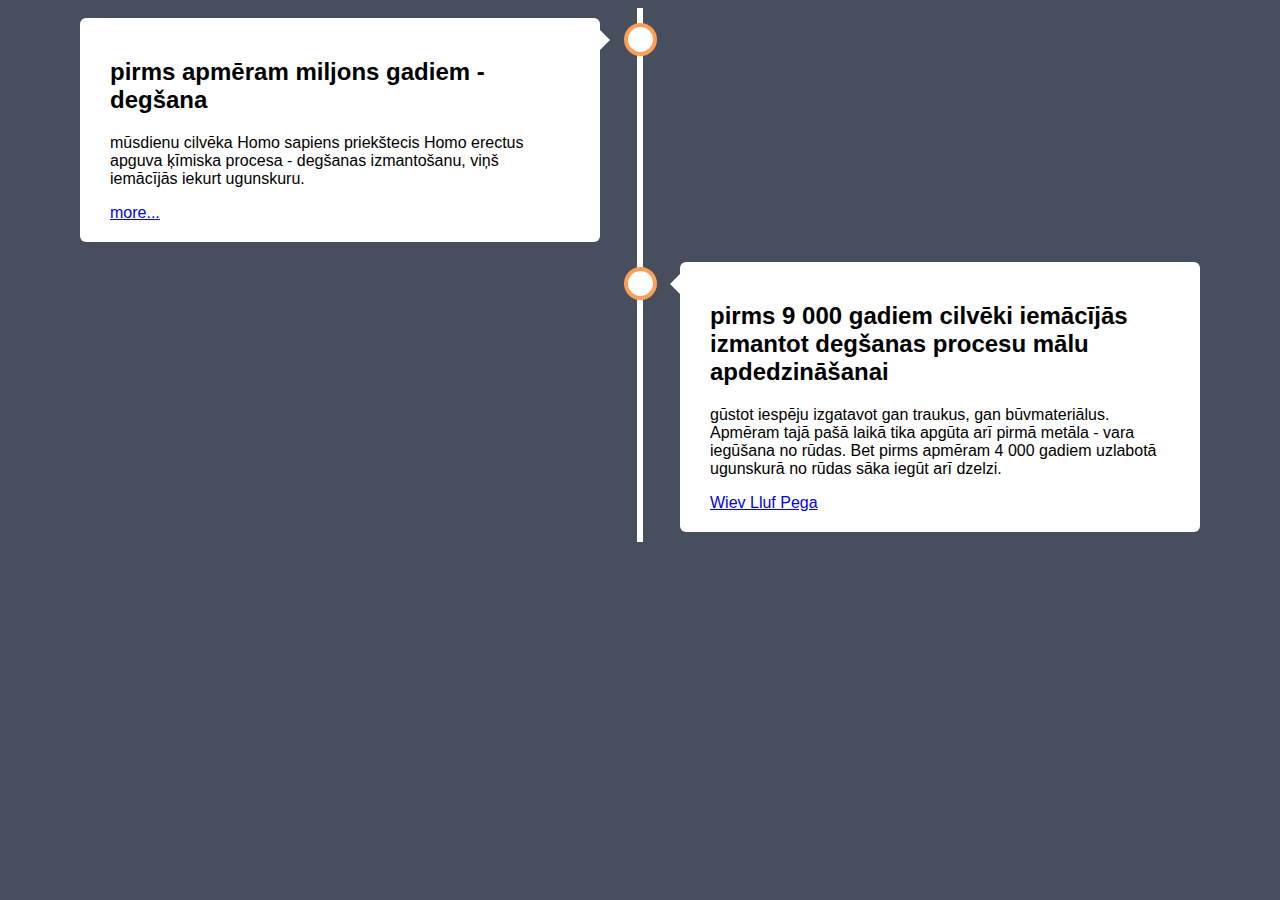
<file: indexinfo.html>
<!DOCTYPE html>
<html>
<head>
<meta name="viewport" content="width=device-width, initial-scale=1.0">
<style>
    * {
      box-sizing: border-box;
    }
    
    body {
      background-color: #474e5d;
      font-family: Helvetica, sans-serif;
    }
    
    /* The actual timeline (the vertical ruler) */
    .timeline {
      position: relative;
      max-width: 1200px;
      margin: 0 auto;
    }
    
    /* The actual timeline (the vertical ruler) */
    .timeline::after {
      content: '';
      position: absolute;
      width: 6px;
      background-color: white;
      top: 0;
      bottom: 0;
      left: 50%;
      margin-left: -3px;
    }
    
    /* Container around content */
    .container {
      padding: 10px 40px;
      position: relative;
      background-color: inherit;
      width: 50%;
    }
    
    /* The circles on the timeline */
    .container::after {
      content: '';
      position: absolute;
      width: 25px;
      height: 25px;
      right: -17px;
      background-color: white;
      border: 4px solid #FF9F55;
      top: 15px;
      border-radius: 50%;
      z-index: 1;
    }
    
    /* Place the container to the left */
    .left {
      left: 0;
    }
    
    /* Place the container to the right */
    .right {
      left: 50%;
    }
    
    /* Add arrows to the left container (pointing right) */
    .left::before {
      content: " ";
      height: 0;
      position: absolute;
      top: 22px;
      width: 0;
      z-index: 1;
      right: 30px;
      border: medium solid white;
      border-width: 10px 0 10px 10px;
      border-color: transparent transparent transparent white;
    }
    
    /* Add arrows to the right container (pointing left) */
    .right::before {
      content: " ";
      height: 0;
      position: absolute;
      top: 22px;
      width: 0;
      z-index: 1;
      left: 30px;
      border: medium solid white;
      border-width: 10px 10px 10px 0;
      border-color: transparent white transparent transparent;
    }
    
    /* Fix the circle for containers on the right side */
    .right::after {
      left: -16px;
    }
    
    /* The actual content */
    .content {
      padding: 20px 30px;
      background-color: white;
      position: relative;
      border-radius: 6px;
    }
    
    /* Media queries - Responsive timeline on screens less than 600px wide */
    @media screen and (max-width: 600px) {
      /* Place the timelime to the left */
      .timeline::after {
      left: 31px;
      }
      
      /* Full-width containers */
      .container {
      width: 100%;
      padding-left: 70px;
      padding-right: 25px;
      }
      
      /* Make sure that all arrows are pointing leftwards */
      .container::before {
      left: 60px;
      border: medium solid white;
      border-width: 10px 10px 10px 0;
      border-color: transparent white transparent transparent;
      }
    
      /* Make sure all circles are at the same spot */
      .left::after, .right::after {
      left: 15px;
      }
      
      /* Make all right containers behave like the left ones */
      .right {
      left: 0%;
      }
    }
    </style>
    <div class="timeline">
        <div class="container left">
          <div class="content">
            <h2>pirms apmēram miljons gadiem -degšana </h2>
            <p> mūsdienu cilvēka Homo sapiens priekštecis Homo erectus  apguva ķīmiska procesa - degšanas izmantošanu, viņš iemācījās iekurt ugunskuru.</p>
            <a href="InfoA.html">more...</a>
          </div>
        </div>
        <div class="container right">
          <div class="content">
            <h2> pirms 9 000 gadiem cilvēki iemācījās izmantot degšanas procesu mālu apdedzināšanai</h2>
            <p> gūstot iespēju izgatavot gan traukus, gan būvmateriālus. Apmēram tajā pašā laikā tika apgūta arī pirmā metāla - vara iegūšana no rūdas. Bet pirms apmēram 4 000 gadiem uzlabotā ugunskurā no rūdas sāka iegūt arī dzelzi.</p>
            <a href="InfoB.html">Wiev Lluf Pega</a>
          </div>
        </div>
        
      </div>
</file>
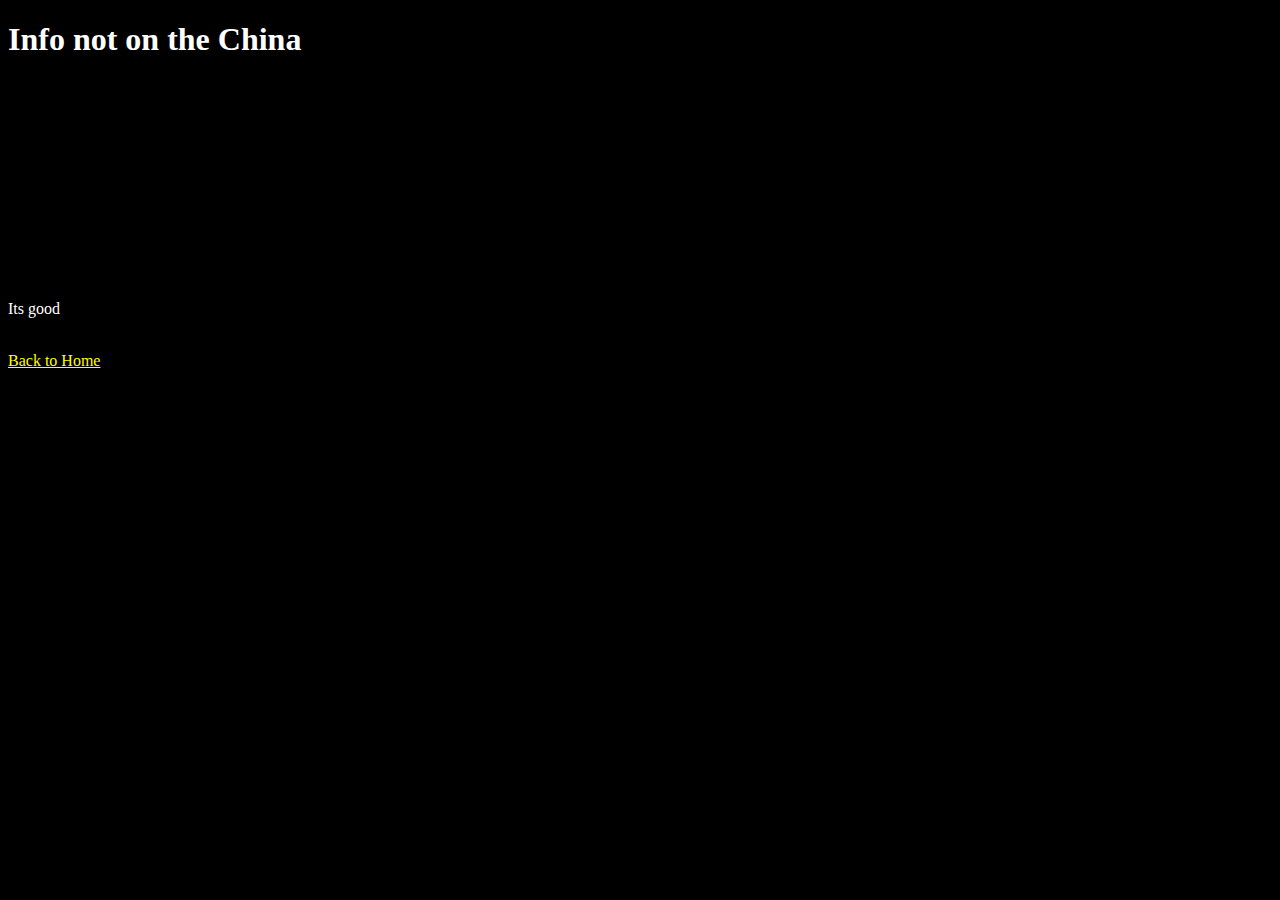
<file: InfoB.html>
<!DOCTYPE html>
<head>
    <title>
        ΩLUL
    </title>
    <style>
        body{background-color: black;}
        h1{color:white}
        p{color:white}
        a{color:yellow}
    </style>
</head>
<body>
    <h1>Info not on the China</h1>
    <embed type="video/mp4" src="https://www.youtube.com/" width="300" height="200">
    <br>
    <p>
        Its good
    </p>
    <br>
    <a href="Homepage.html">Back to Home</a>
</body>
</file>
